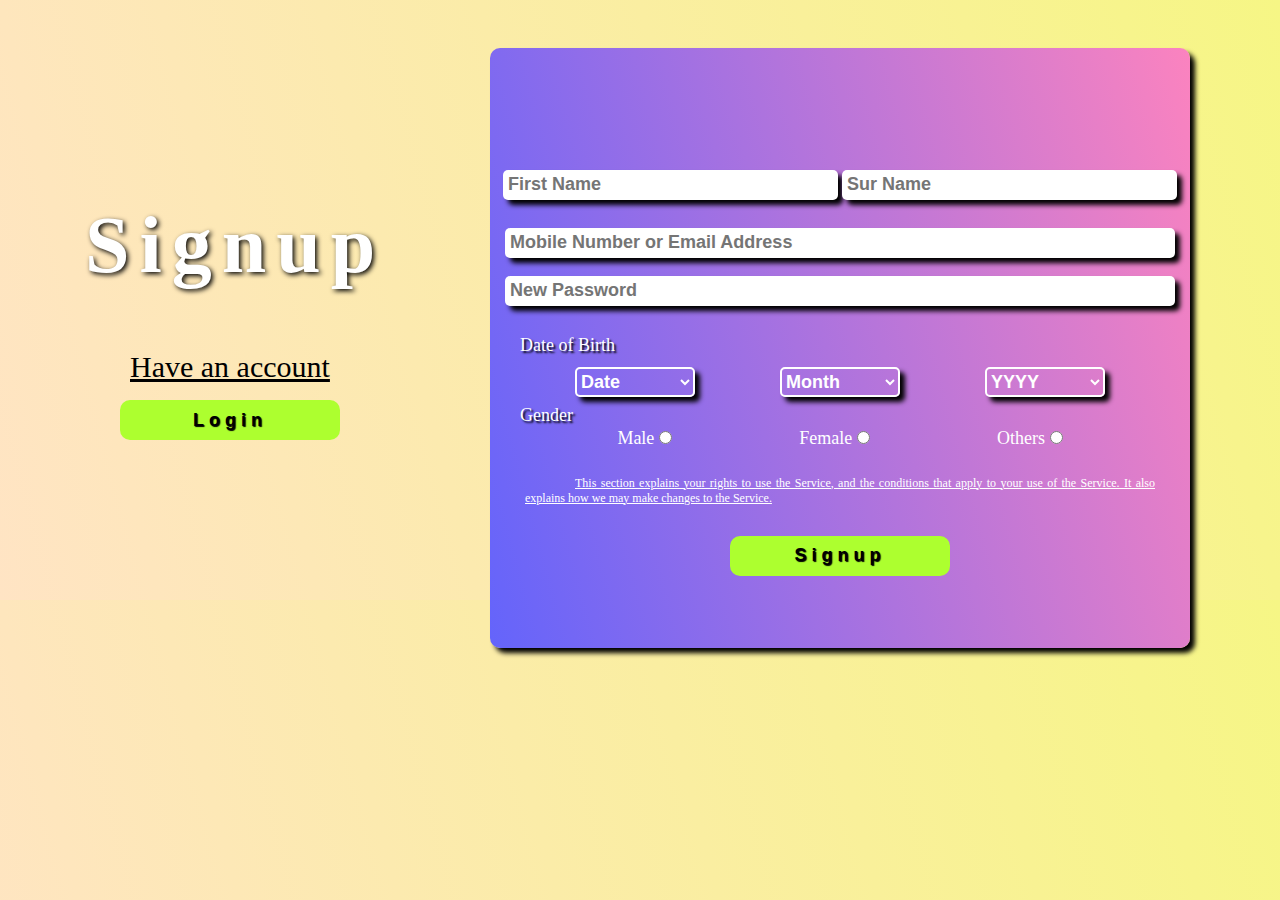
<file: index.html>
<!DOCTYPE html>
<html>
<head>
    <title>Sign Up</title>
    <link rel="stylesheet" href="19AprSignUp.css">
    <script src="19AprSignUp.js" defer></script>
</head>
<body>
    <h1>Signup</h1>
    <div id="container">
        <form>
            <section id="1stLayer">
                <input required class="inp" type="text" placeholder="First Name">
                <input required class="inp" type="text" placeholder="Sur Name"> <br><br>
            </section>
            <input required class="inp" id="Mob" placeholder="Mobile Number or Email Address">
            <br>
            <input required type="password" class="inp" id="Pass" placeholder="New Password"> <br>
            <label id="doblab">Date of Birth</label>
            <br>
            <section id="selop">
                <select>
                    <option>Date</option>
                    <option>1</option>
                    <option>2</option>
                    <option>3</option>
                    <option>4</option>
                    <option>5</option>
                    <option>6</option>
                    <option>7</option>
                    <option>8</option>
                    <option>9</option>
                    <option>10</option>
                    <option>11</option>
                    <option>12</option>
                    <option>13</option>
                    <option>14</option>
                    <option>15</option>
                    <option>16</option>
                    <option>17</option>
                    <option>18</option>
                    <option>19</option>
                    <option>20</option>
                    <option>21</option>
                    <option>22</option>
                    <option>23</option>
                    <option>24</option>
                    <option>25</option>
                    <option>26</option>
                    <option>27</option>
                    <option>28</option>
                    <option>29</option>
                    <option>30</option>
                    <option>31</option>
                </select>
                <select>
                    <option>Month</option>
                    <option>Jan</option>
                    <option>Feb</option>
                    <option>Mar</option>
                    <option>Apr</option>
                    <option>May</option>
                    <option>Jun</option>
                    <option>Jul</option>
                    <option>Aug</option>
                    <option>Sep</option>
                    <option>Oct</option>
                    <option>Nov</option>
                    <option>Dec</option>
                </select>
                <select>
                    <option>YYYY</option>
                    <option>2004</option>
                    <option>2003</option>
                    <option>2002</option>
                    <option>2001</option>
                    <option>2000</option>
                    <option>1999</option>
                    <option>1998</option>
                </select>
            </section>
            <br>
            <label id="gen">Gender</label>
            <br>
            <section id="gensec">
                <div class="genderCont">
                    <label>Male</label>
                    <input type="radio" name="Gender" value="male" onclick="gender(this.value)">
                </div>
                <div class="genderCont">
                    <label>Female</label>
                    <input type="radio" name="Gender" value="female" onclick="gender(this.value)">
                </div>
                <div class="genderCont">
                    <label>Others</label>
                    <input type="radio" name="Gender" value="others" onclick="gender(this.value)">
                </div>
            </section>
            <br>
            <p id="info">
                This section explains your rights to use the Service, and the conditions that apply 
                to your use of the Service. It also explains how we may make changes to the Service.
            </p>
            <input type="submit" id="signup" value="Signup" onclick="storeTheUserInfo()">
        </form>
    </div>
    <p id="para">Have an account</p>
    <a href="19AprLogin.html"><button id="loginBut">Login</button></a>
</body>
</html>
</file>
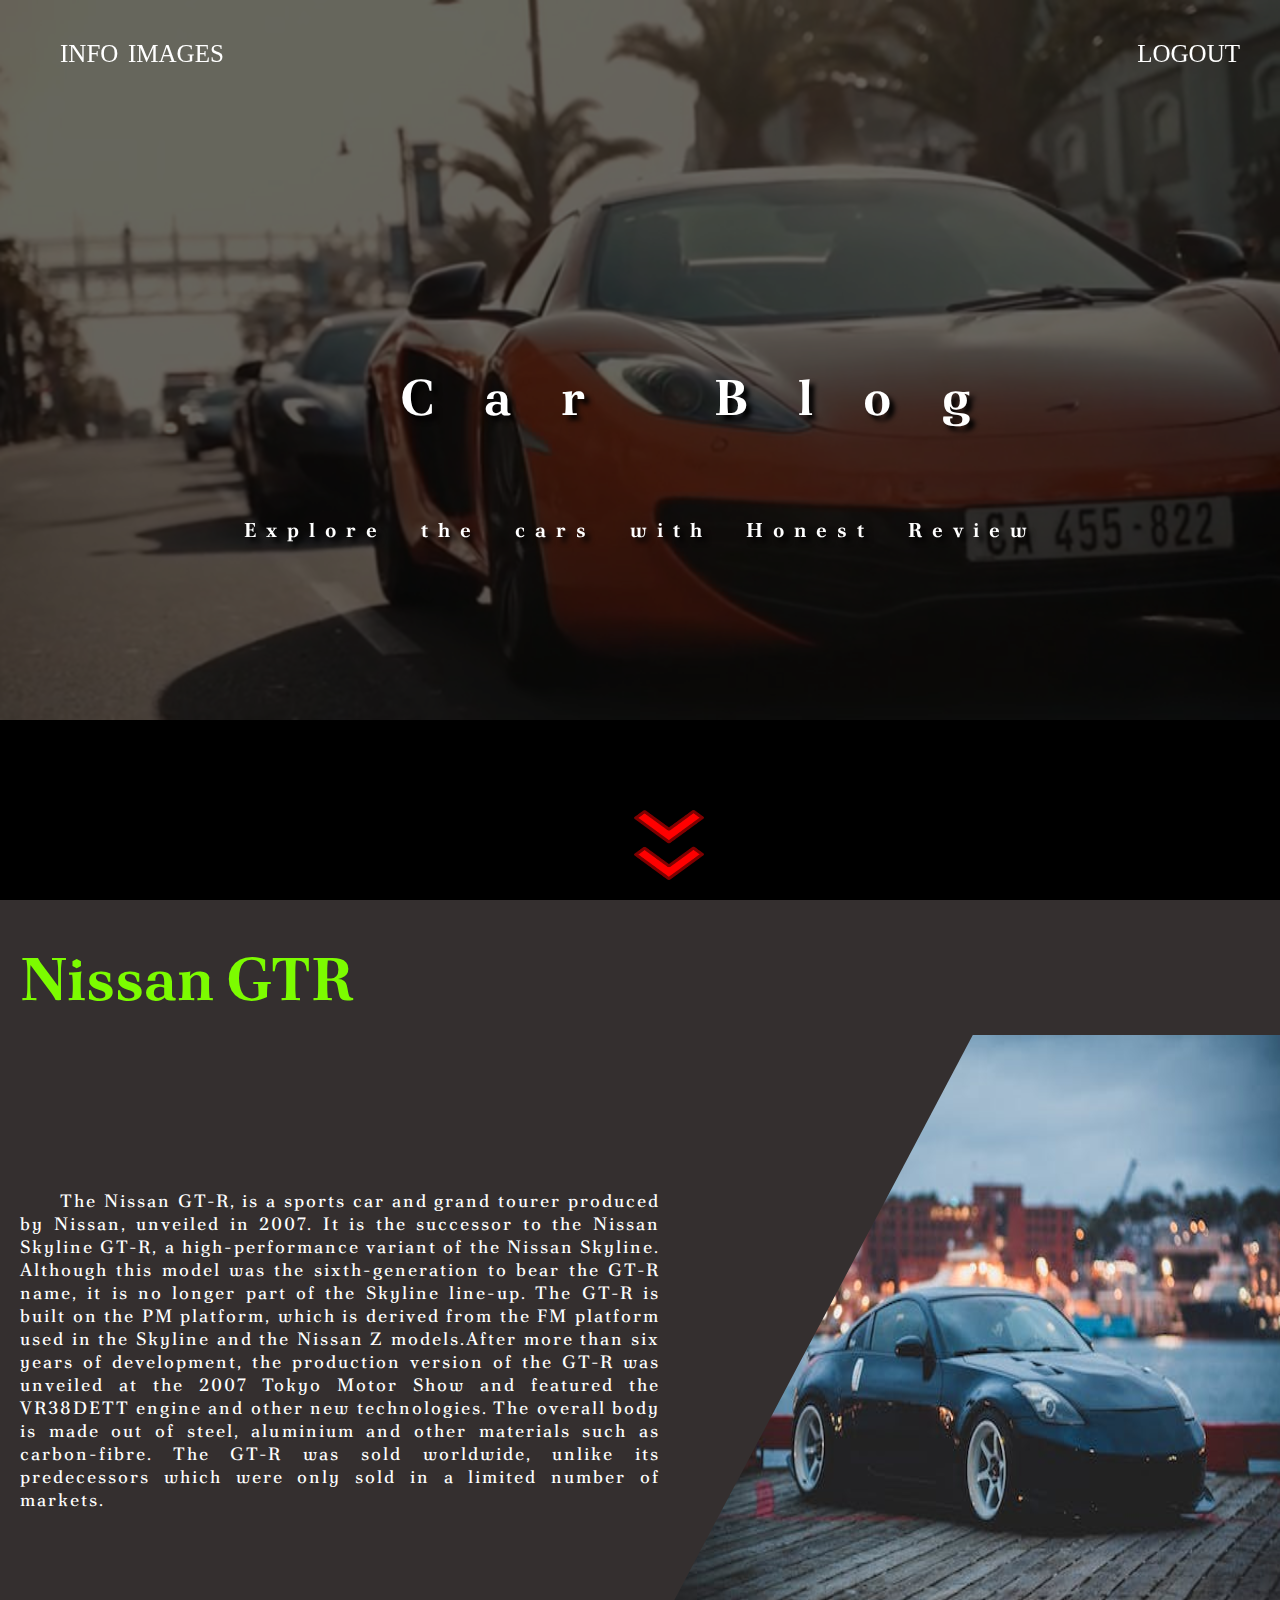
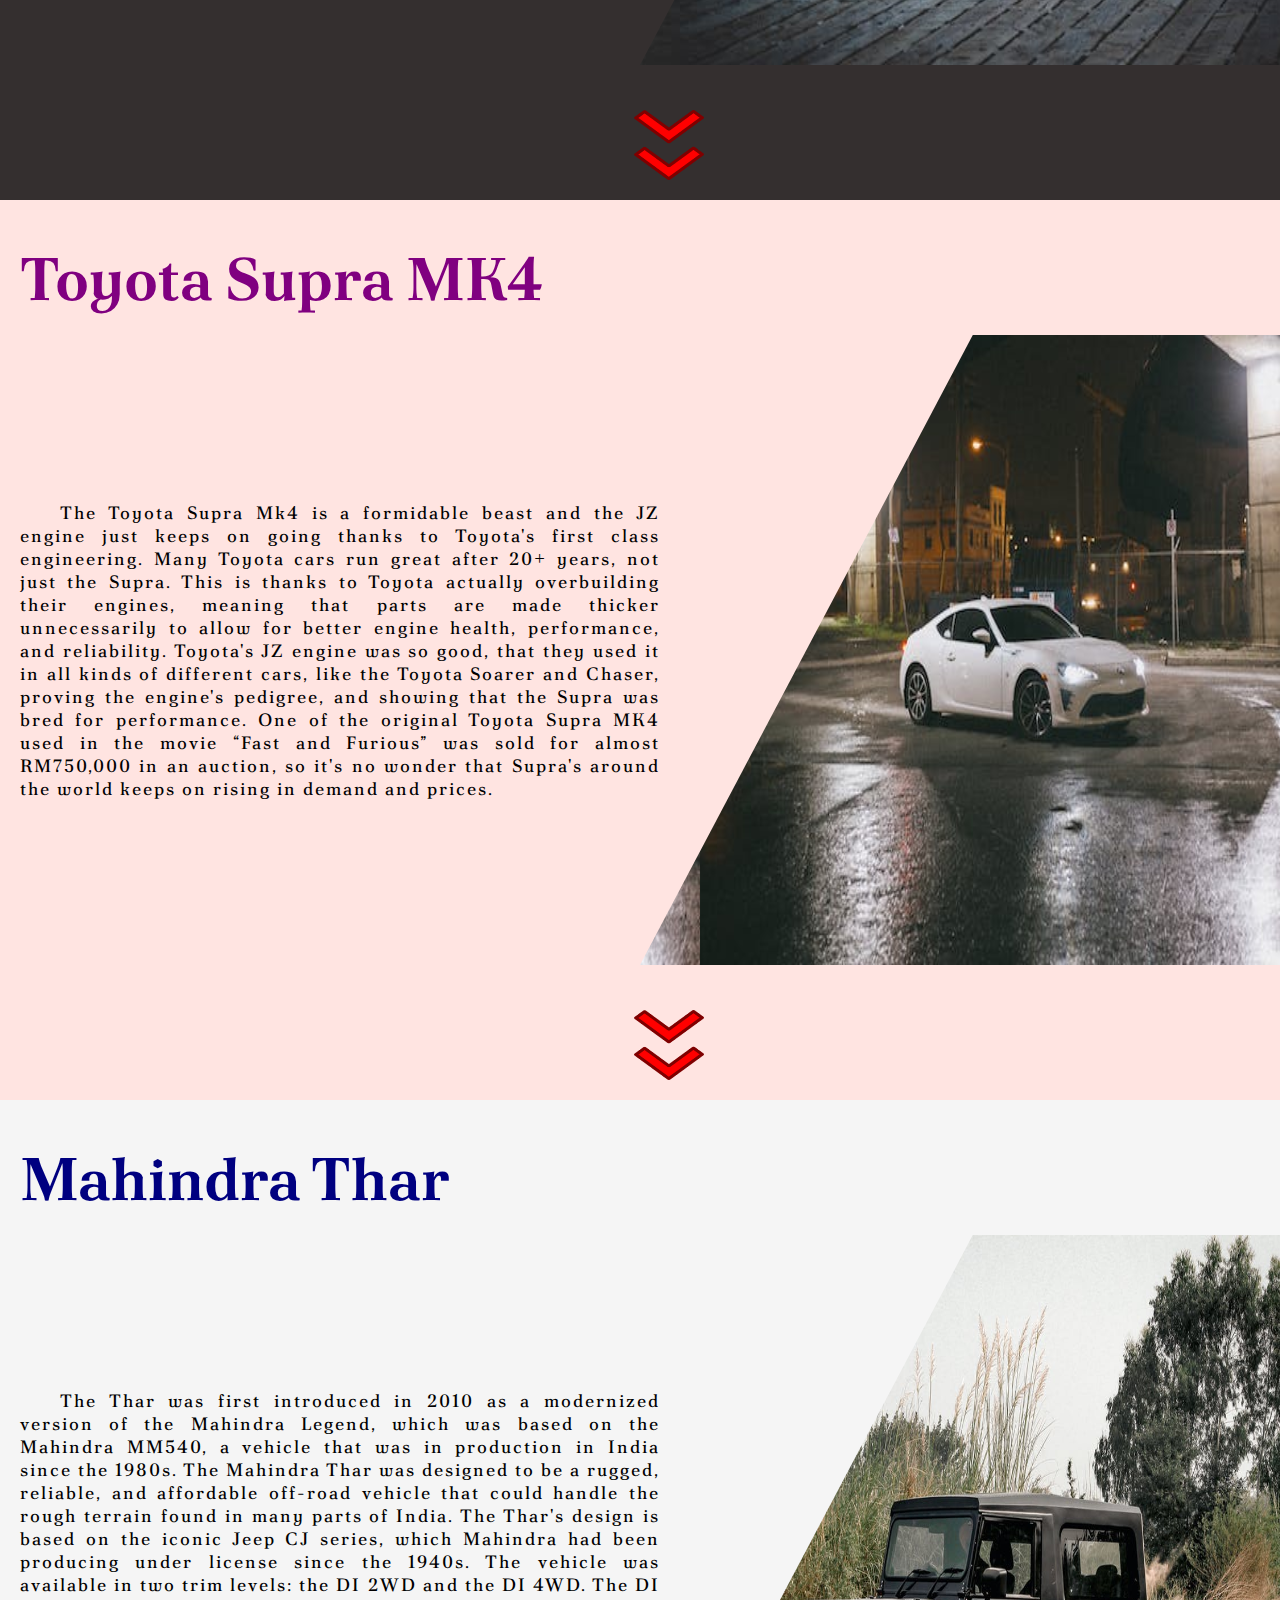
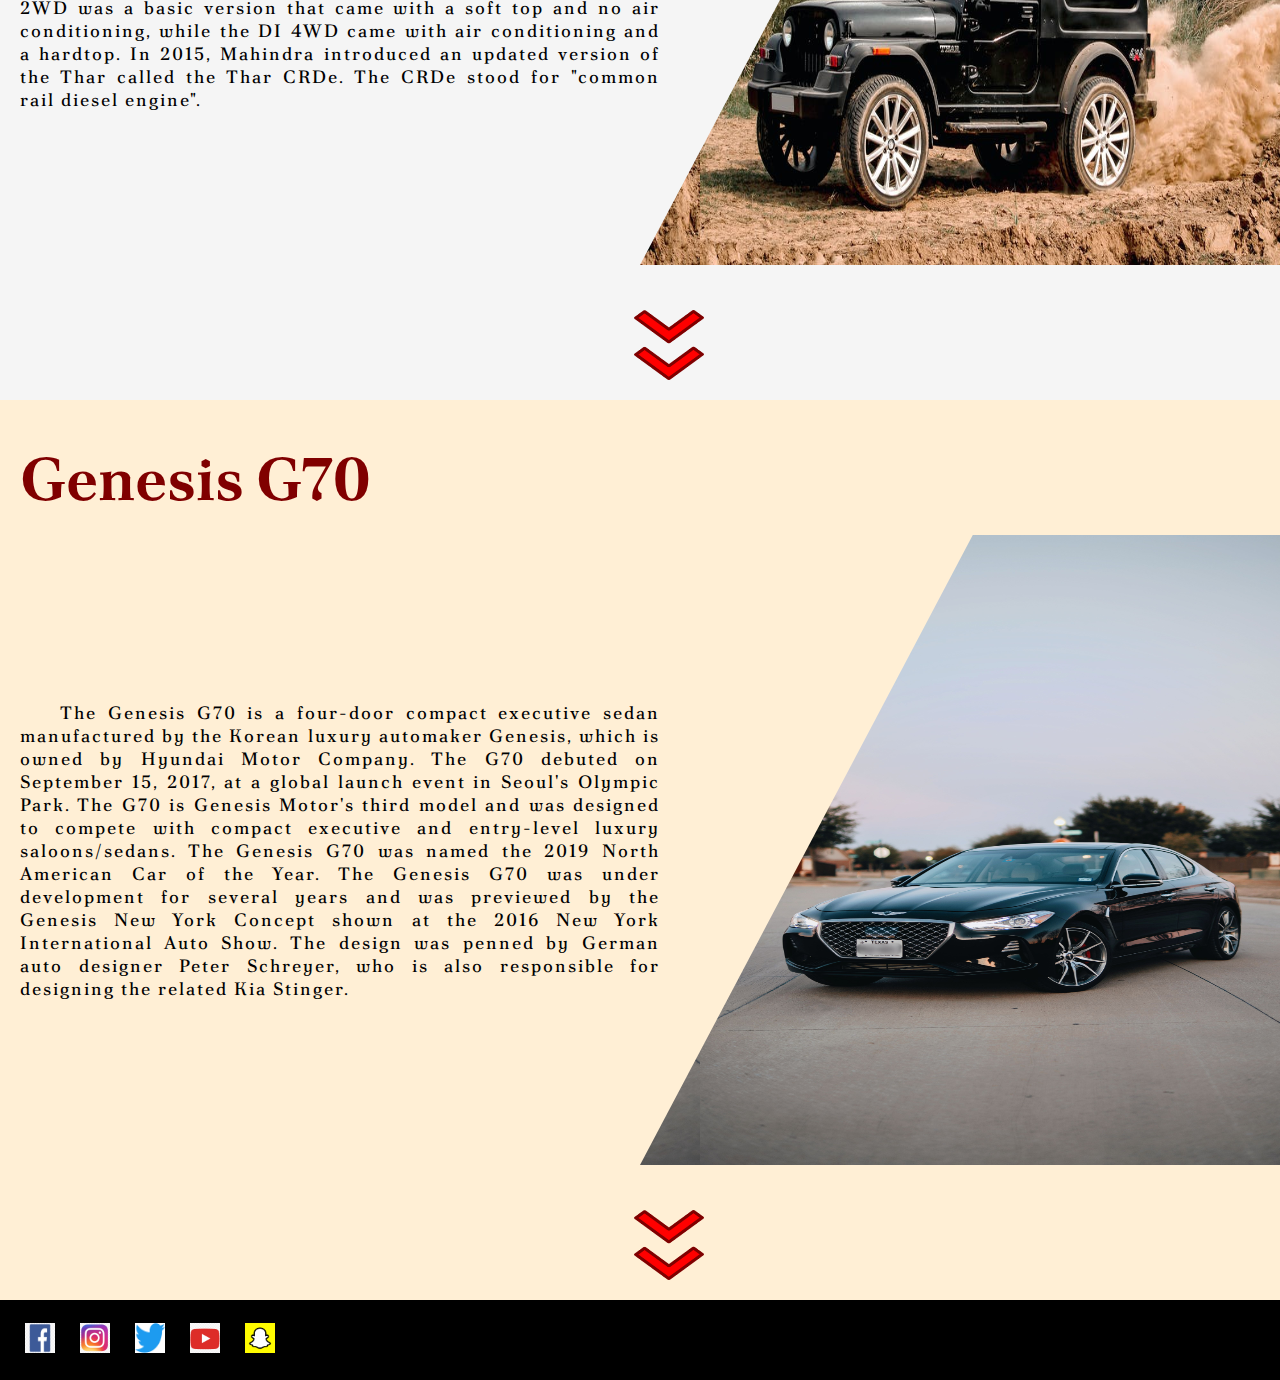
<file: 19AprHome.html>
<!DOCTYPE html>
<html>
<head>
    <title>Car-Home</title>
    <link rel="preconnect" href="https://fonts.googleapis.com">
    <link rel="preconnect" href="https://fonts.gstatic.com" crossorigin>
    <link href="https://fonts.googleapis.com/css2?family=Poltawski+Nowy:wght@600&display=swap" rel="stylesheet">

    <link rel="stylesheet" href="19AprHome.css">
    <script src="19AprHome.js" defer></script>
</head>
<body onload="carMove()">
    <header>
        <a href="19AprLogin.html"><p id="logout">Logout</p></a>
        <a href="19AprInfo.html" target="_blank"><p id="info">Info</p></a>
        <a href="19AprImages.html" target="_blank"><p id="image">Images</p></a>

        <div id="carAni">
            <h1 id="heading1">Car Blog</h1>
            <img id="carimg" src="car.png">
        </div>
        
        <h1 id="heading2">Explore the cars with Honest Review</h1>
        <video id="headerVid" src="car.mp4" autoplay muted loop></video>
        <a href="#sec1"><input id="headerArrow" type="image" src="arrow.png"></a>
    </header>

    <session id="sec1">
        <h1 class="carsName" id="car1Name">Nissan GTR</h1>
        <p class="carsPara" id="car1Para">
            The Nissan GT-R, is a sports car and grand tourer produced by Nissan, unveiled in 2007. It is the 
            successor to the Nissan Skyline GT-R, a high-performance variant of the Nissan Skyline. Although 
            this model was the sixth-generation to bear the GT-R name, it is no longer part of the Skyline line-up. 
            The GT-R is built on the PM platform, which is derived from the FM platform used in the Skyline and the 
            Nissan Z models.After more than six years of development, the production version of the GT-R was unveiled 
            at the 2007 Tokyo Motor Show and featured the VR38DETT engine and other new technologies. The overall body 
            is made out of steel, aluminium and other materials such as carbon-fibre. The GT-R was sold worldwide, 
            unlike its predecessors which were only sold in a limited number of markets.
        </p>
        <div id="car1" class="cars"></div>
        <a href="#sec2"><input id="secArrow1" type="image" src="arrow.png"></a>
    </session>

    <session id="sec2">
        <h1 class="carsName" id="car2Name">Toyota Supra MK4</h1>
        <p class="carsPara" id="car2Para">
            The Toyota Supra Mk4 is a formidable beast and the JZ engine just keeps on going thanks to Toyota's first 
            class engineering. Many Toyota cars run great after 20+ years, not just the Supra. This is thanks to Toyota 
            actually overbuilding their engines, meaning that parts are made thicker unnecessarily to allow for better 
            engine health, performance, and reliability.
            Toyota's JZ engine was so good, that they used it in all kinds of different cars, like the Toyota Soarer 
            and Chaser, proving the engine's pedigree, and showing that the Supra was bred for performance. One of the 
            original Toyota Supra MK4 used in the movie “Fast and Furious” was sold for almost RM750,000 in an auction, 
            so it's no wonder that Supra's around the world keeps on rising in demand and prices.
        </p>
        <div id="car2" class="cars"></div>
        <a href="#sec3"><input id="secArrow2" type="image" src="arrow.png"></a>
    </session>

    <session id="sec3">
        <h1 class="carsName" id="car3Name">Mahindra Thar</h1>
        <p class="carsPara" id="car3Para">
            The Thar was first introduced in 2010 as a modernized version of the Mahindra Legend, which was based on the 
            Mahindra MM540, a vehicle that was in production in India since the 1980s. The Mahindra Thar was designed to 
            be a rugged, reliable, and affordable off-road vehicle that could handle the rough terrain found in many parts 
            of India. The Thar's design is based on the iconic Jeep CJ series, which Mahindra had been producing under 
            license since the 1940s. The vehicle was available in two trim levels: the DI 2WD and the DI 4WD. The DI 2WD 
            was a basic version that came with a soft top and no air conditioning, while the 
            DI 4WD came with air conditioning and a hardtop. In 2015, Mahindra introduced an updated version of the Thar 
            called the Thar CRDe. The CRDe stood for "common rail diesel engine".
        </p>
        <div id="car3" class="cars"></div>
        <a href="#sec4"><input id="secArrow3" type="image" src="arrow.png"></a>
    </session>

    <session id="sec4">
        <h1 class="carsName" id="car4Name">Genesis G70</h1>
        <p class="carsPara" id="car4Para">
            The Genesis G70 is a four-door compact executive sedan manufactured by the Korean luxury automaker Genesis, 
            which is owned by Hyundai Motor Company. The G70 debuted on September 15, 2017, at a global launch event in 
            Seoul's Olympic Park. The G70 is Genesis Motor's third model and was designed to compete with compact 
            executive and entry-level luxury saloons/sedans. The Genesis G70 was named the 2019 North American Car of 
            the Year. The Genesis G70 was under development for several years and was previewed by the Genesis New York 
            Concept shown at the 2016 New York International Auto Show. The design was penned by German auto designer 
            Peter Schreyer, who is also responsible for designing the related Kia Stinger.
        </p>
        <div id="car4" class="cars"></div>
        <a href="#footer"><input id="secArrow4" type="image" src="arrow.png"></a>
    </session>

    <footer id="footer">
        <a href="https://www.facebook.com/" target="_blank"><img class="logo" src="facebook.png"></a>
        <a href="https://www.instagram.com/accounts/login/" target="_blank"><img class="logo" src="Instagram.png"></a>
        <a href="https://twitter.com/i/flow/login" target="_blank"><img class="logo" src="twitter.png"></a>
        <a href="https://www.youtube.com/account" target="_blank"><img class="logo" src="youtube.png"></a>
        <a href="https://accounts.snapchat.com/accounts/v2/login" target="_blank"><img class="logo" src="snapchat.png"></a>
    </footer>
</body>
</html>
</file>
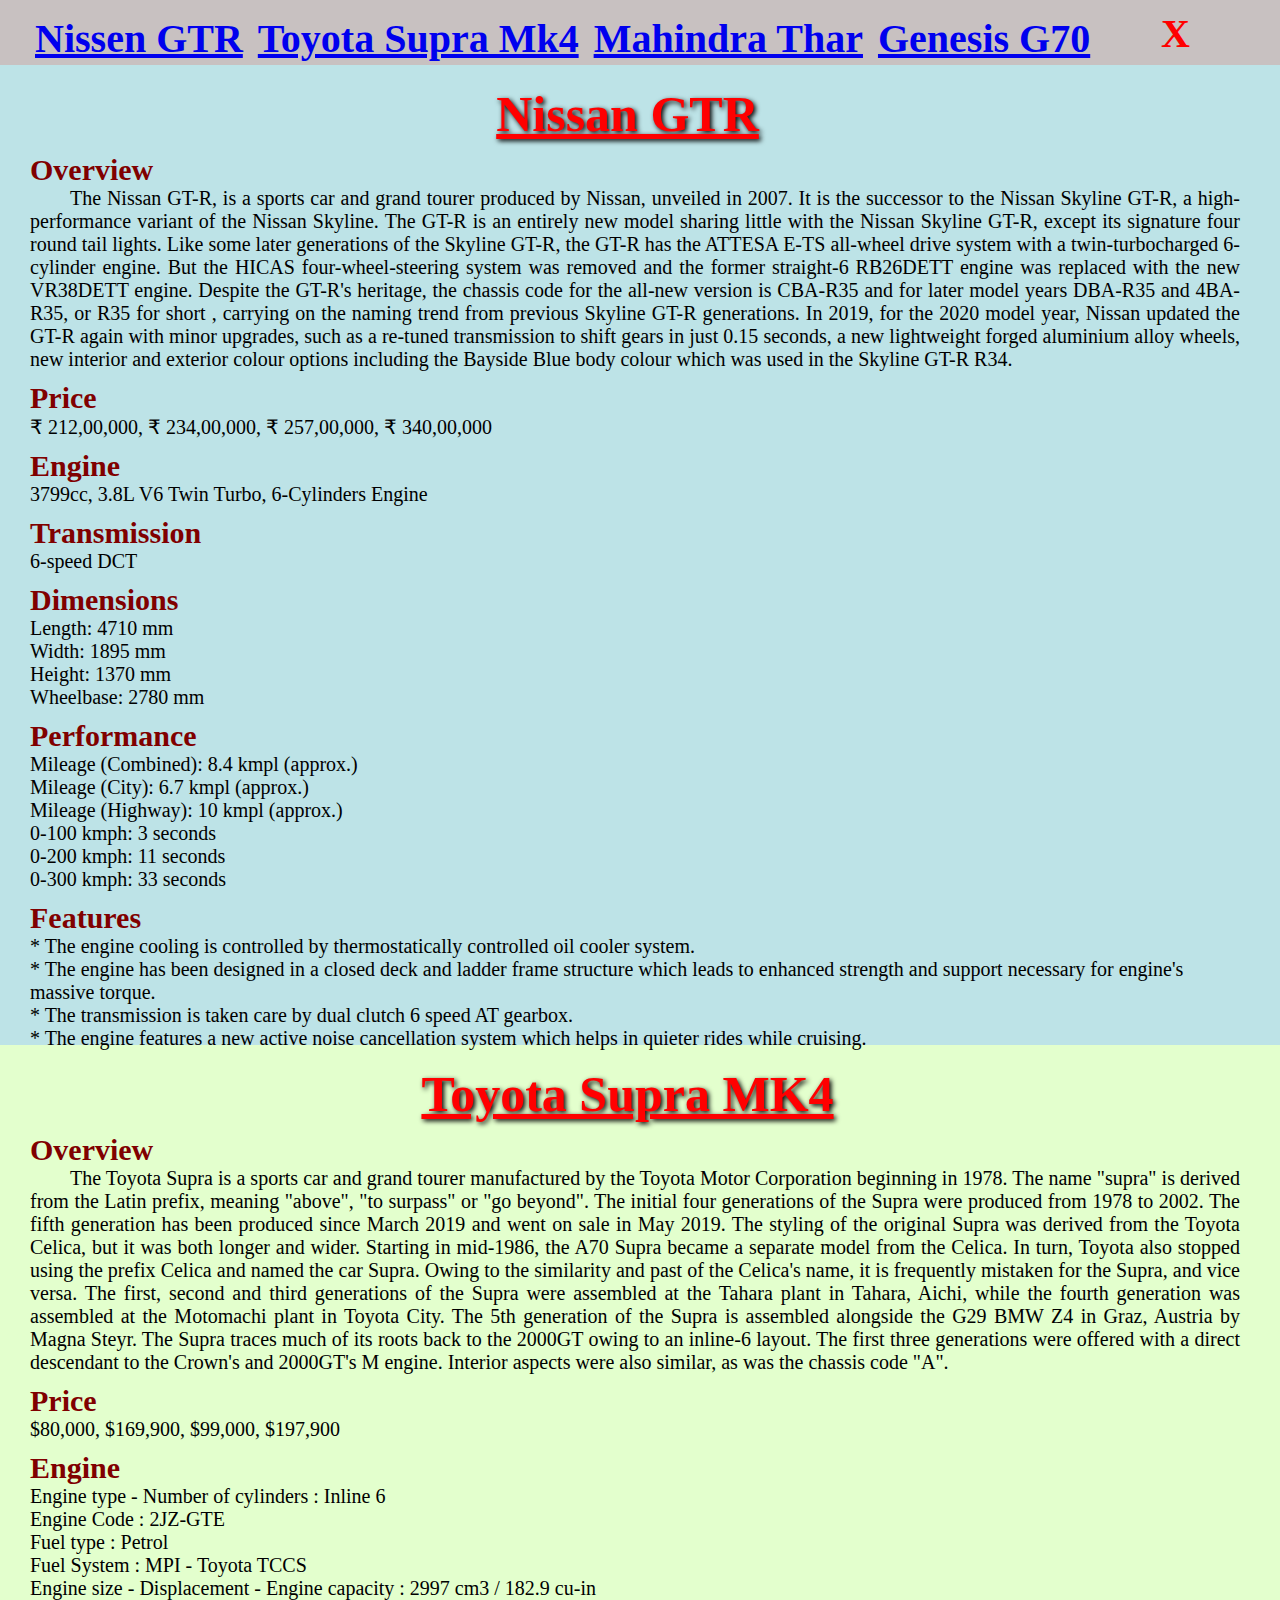
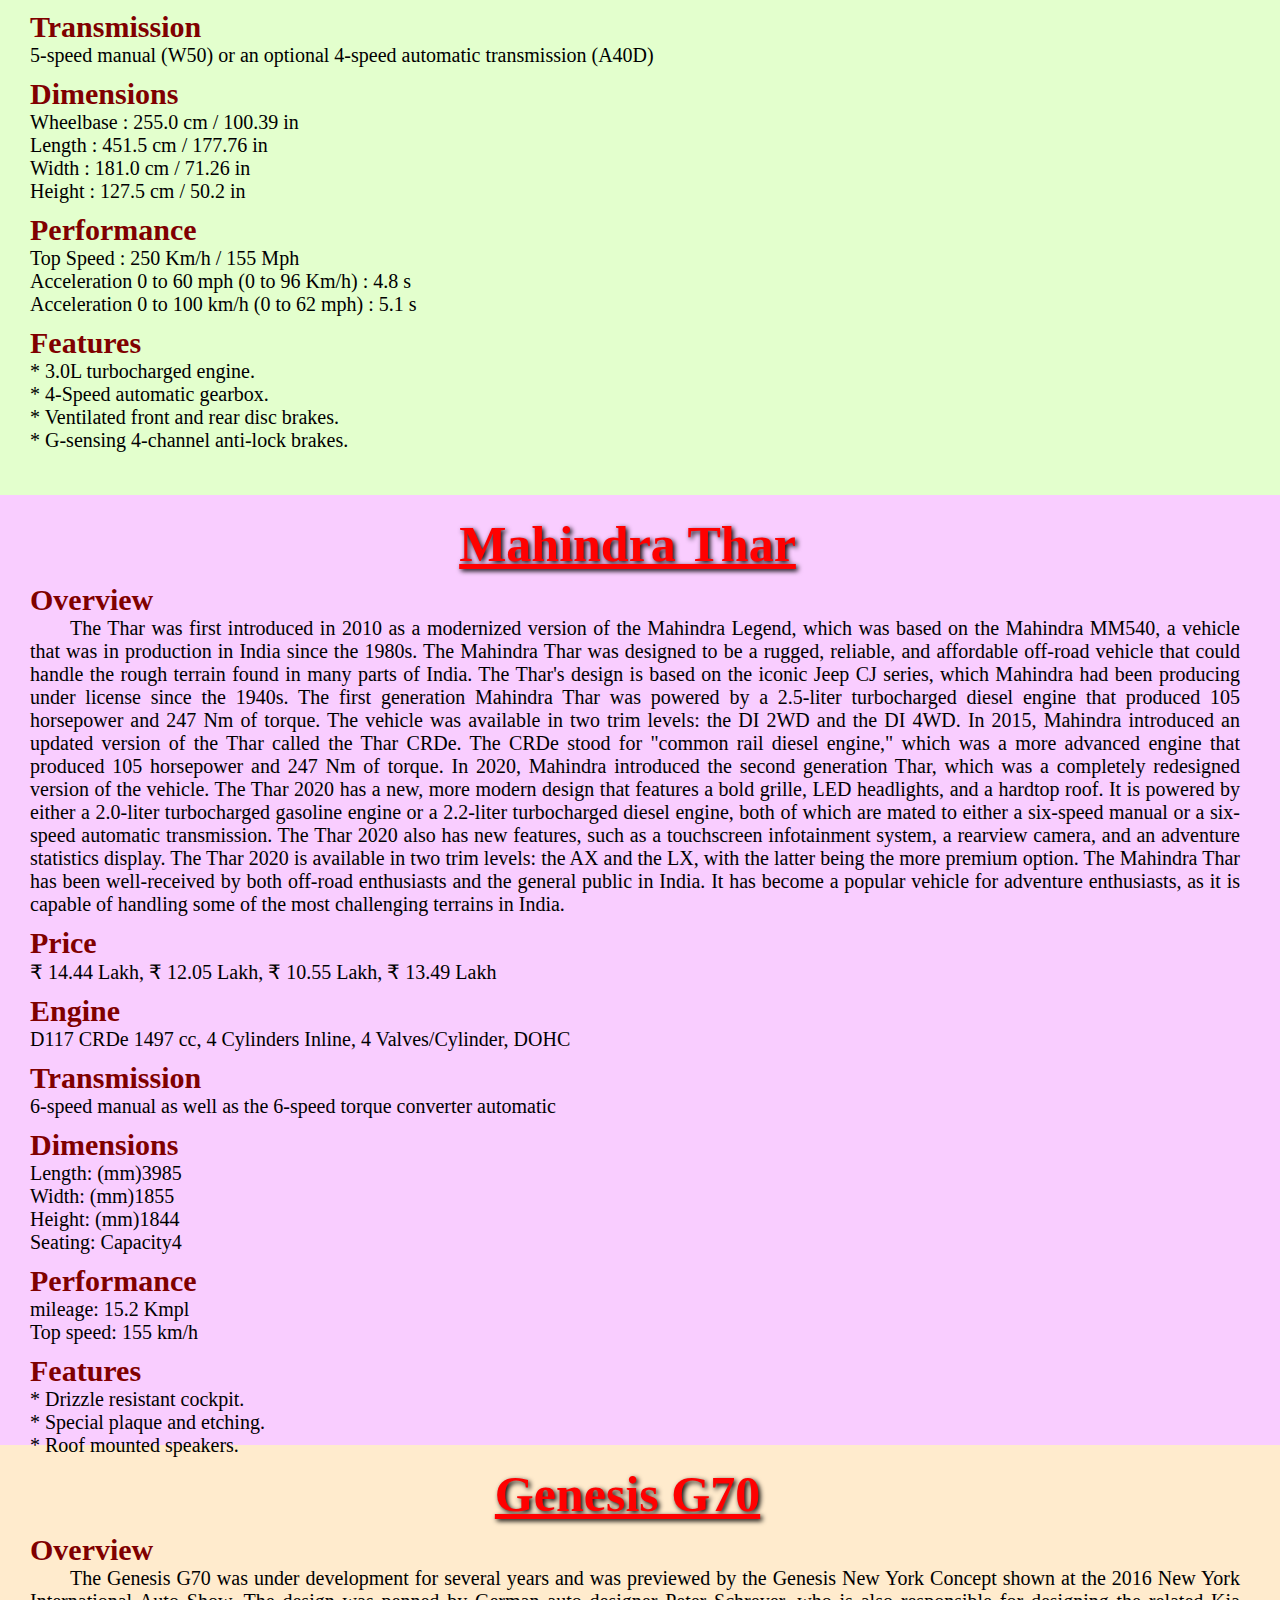
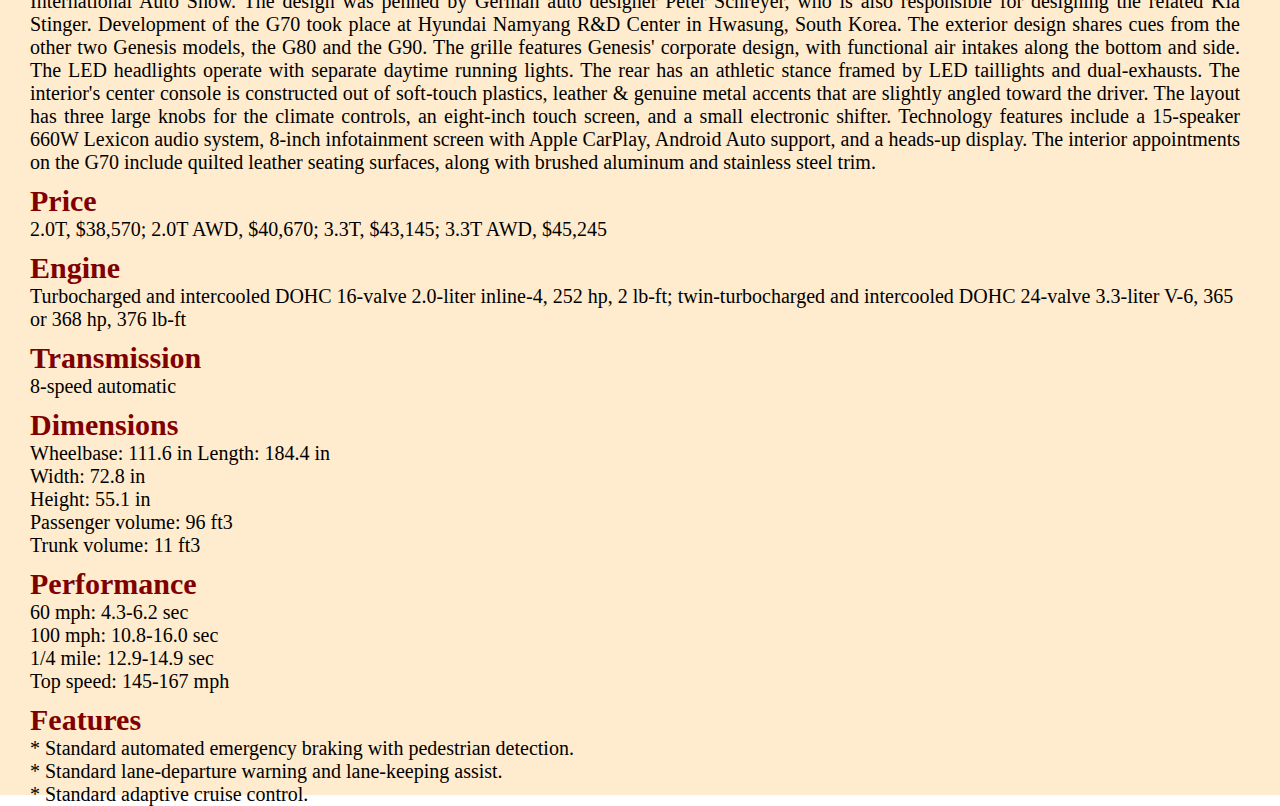
<file: 19AprInfo.html>
<!DOCTYPE html>
<html>
<head>
    <title>Info</title>
    <style>
        * {
            padding: 0px;
            margin: 0px;
        }
        .heading {
            font-size: 50px;
            color: red;
            text-align: center;
            text-shadow: 2px 2px 5px black;
            text-decoration: underline;
            padding-top: 20px;
        }
        #h1 {
            color: maroon;
            font-size: 30px;
            padding-left: 30px;
            padding-top: 10px;
        }
        #para {
            font-size: 20px;
            color: black;
            padding-left: 30px;
        }
        #para1 {
            font-size: 20px;
            color: black;
            text-align: justify;
            text-indent: 40px;
            padding-left: 30px;
        }
        #sec {
            height: 50px;
            background-color: rgb(200, 193, 193);
            color: white;
            font-size: 20px;
            padding-left: 20px;
            padding-top: 15px;
            display: flex;
        }
        h1 {
            padding-left: 15px;
        }
       #sec1 {
            height: 980px;
            background-color: rgb(189, 227, 231);
            padding-right: 40px;
        }
        #sec2 {
            height: 1050px;
            background-color: rgb(227, 255, 205);
            padding-right: 40px;
        }
        #sec3 {
            height: 950px;
            background-color: rgb(249, 205, 255);
            padding-right: 40px;
        }
        #sec4 {
            height: 950px;
            background-color: blanchedalmond;
            padding-right: 40px;
        }
        #close {
            color: red;
            font-size: 40px;
            position: absolute;
            right: 50px;
            top: 10px;
            padding-right: 40px;
        }
    </style>
</head>
<body>
    <nav>
        <section id="sec">
            <a href="19AprHome.html"><h1 id="close">X</h1></a>
            <a href="#gtr"><h1>Nissen GTR</h1></a> <a href="#supra"><h1>Toyota Supra Mk4</h1></a>
            <a href="#thar"><h1>Mahindra Thar</h1></a> <a href="#g70"><h1>Genesis G70</h1></section></a>
        <section id="sec1">
            <h1 id="gtr" class="heading">Nissan GTR</h1>
            <h1 id="h1">Overview</h1>
            <p id="para1">
                The Nissan GT-R, is a sports car and grand tourer produced by Nissan, unveiled in 2007. It is the 
            successor to the Nissan Skyline GT-R, a high-performance variant of the Nissan Skyline. The GT-R is an 
            entirely new model sharing little with the Nissan Skyline GT-R, except its signature four round tail lights. 
            Like some later generations of the Skyline GT-R, the GT-R has the ATTESA E-TS all-wheel drive system with a 
            twin-turbocharged 6-cylinder engine. But the HICAS four-wheel-steering system was removed and the former 
            straight-6 RB26DETT engine was replaced with the new VR38DETT engine. Despite the GT-R's heritage, the
            chassis code for the all-new version is CBA-R35 and for later model years DBA-R35 and 4BA-R35, or R35 for short 
            , carrying on the naming trend from previous Skyline GT-R generations. In 2019, for the 2020 model year, Nissan 
            updated the GT-R again with minor upgrades, such as a re-tuned transmission to shift gears in just 0.15 seconds, 
            a new lightweight forged aluminium alloy wheels, new interior and exterior colour options including the Bayside 
            Blue body colour which was used in the Skyline GT-R R34.
            </p>
            <h1 id="h1">Price</h1>
            <p id="para">₹ 212,00,000, ₹ 234,00,000, ₹ 257,00,000, ₹ 340,00,000</p>
            <h1 id="h1">Engine</h1>
            <p id="para">3799cc, 3.8L V6 Twin Turbo, 6-Cylinders Engine</p>
            <h1 id="h1">Transmission</h1>
            <p id="para">6-speed DCT</p>
            <h1 id="h1">Dimensions</h1>
            <p id="para">
                Length:	4710 mm <br>
                Width:	1895 mm <br>
                Height:	1370 mm <br>
                Wheelbase:	2780 mm <br>
            </p>
            <h1 id="h1">Performance</h1>
            <p id="para">
                Mileage (Combined):	8.4 kmpl (approx.) <br>
                Mileage (City):	6.7 kmpl (approx.) <br>
                Mileage (Highway):	10 kmpl (approx.) <br>
                0-100 kmph:	3 seconds <br>
                0-200 kmph:	11 seconds <br>
                0-300 kmph:	33 seconds <br>
            </p>
            <h1 id="h1">Features</h1>
            <p id="para">
                * The engine cooling is controlled by thermostatically controlled oil cooler system. <br>
                * The engine has been designed in a closed deck and ladder frame structure which leads to enhanced strength and support necessary for engine's massive torque. <br>
                * The transmission is taken care by dual clutch 6 speed AT gearbox. <br>
                * The engine features a new active noise cancellation system which helps in quieter rides while cruising. 
            </p>
        </section>

        <section id="sec2">
            <h1 id="supra" class="heading">Toyota Supra MK4</h1>
            <h1 id="h1">Overview</h1>
            <p id="para1">
            The Toyota Supra is a sports car and grand tourer manufactured by the Toyota Motor Corporation beginning 
            in 1978. The name "supra" is derived from the Latin prefix, meaning "above", "to surpass" or "go beyond".
            The initial four generations of the Supra were produced from 1978 to 2002. The fifth generation has been 
            produced since March 2019 and went on sale in May 2019. The styling of the original Supra was derived from 
            the Toyota Celica, but it was both longer and wider. Starting in mid-1986, the A70 Supra became a separate 
            model from the Celica. In turn, Toyota also stopped using the prefix Celica and named the car Supra. Owing 
            to the similarity and past of the Celica's name, it is frequently mistaken for the Supra, and vice versa. 
            The first, second and third generations of the Supra were assembled at the Tahara plant in Tahara, Aichi, 
            while the fourth generation was assembled at the Motomachi plant in Toyota City. The 5th generation of the 
            Supra is assembled alongside the G29 BMW Z4 in Graz, Austria by Magna Steyr. The Supra traces much of its 
            roots back to the 2000GT owing to an inline-6 layout. The first three generations were offered with a direct 
            descendant to the Crown's and 2000GT's M engine. Interior aspects were also similar, as was the chassis code "A".
            </p>
            <h1 id="h1">Price</h1>
            <p id="para">$80,000, $169,900, $99,000, $197,900</p>
            <h1 id="h1">Engine</h1>
            <p id="para">
                Engine type - Number of cylinders :	Inline 6 <br>
                Engine Code :	2JZ-GTE <br>
                Fuel type :	Petrol <br>
                Fuel System :	MPI - Toyota TCCS <br>
                Engine size - Displacement - Engine capacity :	2997 cm3 / 182.9 cu-in            
            </p>
            <h1 id="h1">Transmission</h1>
            <p id="para">5-speed manual (W50) or an optional 4-speed automatic transmission (A40D)</p>
            <h1 id="h1">Dimensions</h1>
            <p id="para">
                Wheelbase :	255.0 cm / 100.39 in <br>
                Length :	451.5 cm / 177.76 in <br>
                Width :	181.0 cm / 71.26 in <br>
                Height :	127.5 cm / 50.2 in <br>
            </p>
            <h1 id="h1">Performance</h1>
            <p id="para">
                Top Speed :	250 Km/h / 155 Mph <br>
                Acceleration 0 to 60 mph (0 to 96 Km/h) :	4.8 s <br>
                Acceleration 0 to 100 km/h (0 to 62 mph) :	5.1 s <br>
            </p>
            <h1 id="h1">Features</h1>
            <p id="para">
                * 3.0L turbocharged engine. <br>
                * 4-Speed automatic gearbox. <br>
                * Ventilated front and rear disc brakes. <br>
                * G-sensing 4-channel anti-lock brakes.
            </p>
        </section>

        <section id="sec3">
            <h1 id="thar" class="heading">Mahindra Thar</h1>
            <h1 id="h1">Overview</h1>
            <p id="para1">
            The Thar was first introduced in 2010 as a modernized version of the Mahindra Legend, which was based 
            on the Mahindra MM540, a vehicle that was in production in India since the 1980s. The Mahindra Thar was 
            designed to be a rugged, reliable, and affordable off-road vehicle that could handle the rough terrain 
            found in many parts of India. The Thar's design is based on the iconic Jeep CJ series, which Mahindra 
            had been producing under license since the 1940s. The first generation Mahindra Thar was powered by a 
            2.5-liter turbocharged diesel engine that produced 105 horsepower and 247 Nm of torque. The vehicle was 
            available in two trim levels: the DI 2WD and the DI 4WD. In 2015, Mahindra introduced an updated version 
            of the Thar called the Thar CRDe. The CRDe stood for "common rail diesel engine," which was a more advanced 
            engine that produced 105 horsepower and 247 Nm of torque. In 2020, Mahindra introduced the second generation 
            Thar, which was a completely redesigned version of the vehicle. The Thar 2020 has a new, more modern design 
            that features a bold grille, LED headlights, and a hardtop roof. It is powered by either a 2.0-liter turbocharged 
            gasoline engine or a 2.2-liter turbocharged diesel engine, both of which are mated to either a six-speed manual or a 
            six-speed automatic transmission. The Thar 2020 also has new features, such as a touchscreen infotainment system, a 
            rearview camera, and an adventure statistics display. The Thar 2020 is available in two trim levels: the AX and the 
            LX, with the latter being the more premium option. The Mahindra Thar has been well-received by both off-road enthusiasts 
            and the general public in India. It has become a popular vehicle for adventure enthusiasts, as it is capable 
            of handling some of the most challenging terrains in India.
            </p>
            <h1 id="h1">Price</h1>
            <p id="para">₹ 14.44 Lakh, ₹ 12.05 Lakh, ₹ 10.55 Lakh, ₹ 13.49 Lakh</p>
            <h1 id="h1">Engine</h1>
            <p id="para">D117 CRDe 1497 cc, 4 Cylinders Inline, 4 Valves/Cylinder, DOHC</p>
            <h1 id="h1">Transmission</h1>
            <p id="para">6-speed manual as well as the 6-speed torque converter automatic</p>
            <h1 id="h1">Dimensions</h1>
            <p id="para">
                Length: (mm)3985 <br>
                Width: (mm)1855 <br>
                Height: (mm)1844 <br>
                Seating: Capacity4
            </p>
            <h1 id="h1">Performance</h1>
            <p id="para">
                mileage: 15.2 Kmpl <br>
                Top speed: 155 km/h
            </p>
            <h1 id="h1">Features</h1>
            <p id="para">
                * Drizzle resistant cockpit. <br>
                * Special plaque and etching. <br>
                * Roof mounted speakers.
            </p>
        </section>

        <section id="sec4">
            <h1 id="g70" class="heading">Genesis G70</h1>
            <h1 id="h1">Overview</h1>
            <p id="para1">
                The Genesis G70 was under development for several years and was previewed by the Genesis New York Concept 
                shown at the 2016 New York International Auto Show. The design was penned by German auto designer Peter 
                Schreyer, who is also responsible for designing the related Kia Stinger. Development of the G70 took place 
                at Hyundai Namyang R&D Center in Hwasung, South Korea. The exterior design shares cues from the other two 
                Genesis models, the G80 and the G90. The grille features Genesis' corporate design, with functional air 
                intakes along the bottom and side. The LED headlights operate with separate daytime running lights. 
                The rear has an athletic stance framed by LED taillights and dual-exhausts. The interior's center console
                is constructed out of soft-touch plastics, leather & genuine metal accents that are slightly angled toward 
                the driver. The layout has three large knobs for the climate controls, an eight-inch touch screen, and a 
                small electronic shifter. Technology features include a 15-speaker 660W Lexicon audio system, 8-inch 
                infotainment screen with Apple CarPlay, Android Auto support, and a heads-up display. The interior 
                appointments on the G70 include quilted leather seating surfaces, along with brushed aluminum and stainless 
                steel trim.
            </p>
            <h1 id="h1">Price</h1>
            <p id="para">2.0T, $38,570; 2.0T AWD, $40,670; 3.3T, $43,145; 3.3T AWD, $45,245</p>
            <h1 id="h1">Engine</h1>
            <p id="para">
                Turbocharged and intercooled DOHC 16-valve 2.0-liter inline-4, 252 hp, 2 lb-ft; twin-turbocharged and intercooled DOHC 24-valve 3.3-liter V-6, 365 or 368 hp, 376 lb-ft
            </p>
            <h1 id="h1">Transmission</h1>
            <p id="para">8-speed automatic</p>
            <h1 id="h1">Dimensions</h1>
            <p id="para">
                Wheelbase: 111.6 in
                Length: 184.4 in <br>
                Width: 72.8 in <br>
                Height: 55.1 in <br>
                Passenger volume: 96 ft3 <br>
                Trunk volume: 11 ft3
            </p>
            <h1 id="h1">Performance</h1>
            <p id="para">
                60 mph: 4.3-6.2 sec <br>
                100 mph: 10.8-16.0 sec <br>
                1/4 mile: 12.9-14.9 sec <br>
                Top speed: 145-167 mph
            </p>
            <h1 id="h1">Features</h1>
            <p id="para">
                * Standard automated emergency braking with pedestrian detection.
                <br>
                * Standard lane-departure warning and lane-keeping assist.
                <br>
                * Standard adaptive cruise control.
            </p>
        </section>
    </nav>
</body>
</html>
</file>
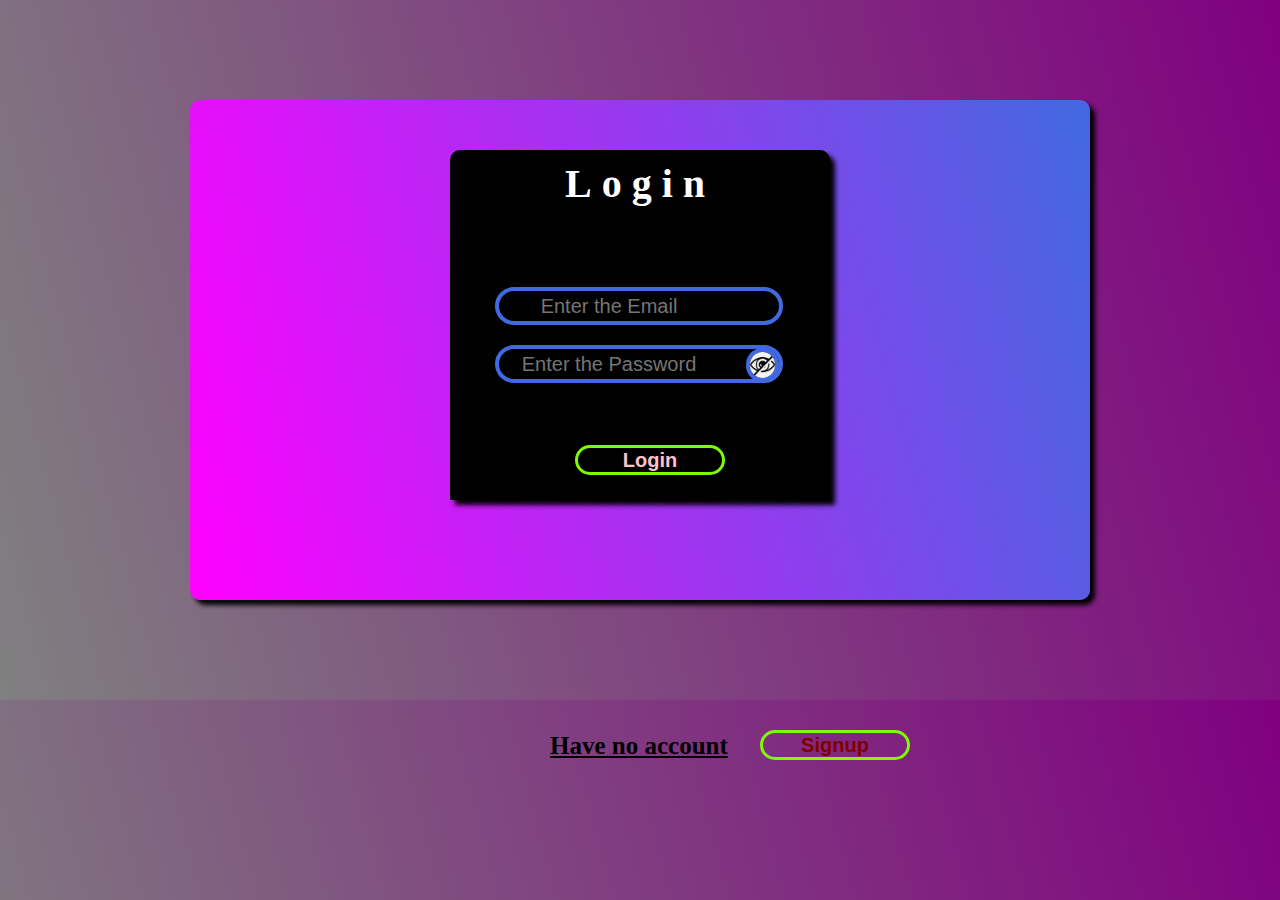
<file: 19AprLogin.html>
<!DOCTYPE html>
<html>
<head>
    <title>Log-In</title>
    <link rel="stylesheet" href="19AprLogin.css">
    <script src="19AprLogin.js" defer></script>
</head>
<body>
    <div id="outerCont">
        <div id="innerCont">
            <h1 id="heading">Login</h1>
            <form>
                <div class="inputdiv">
                    <input class="inputTags" placeholder="Enter the Email">
                </div>
                <div class="inputdiv" id="passdiv">
                    <input class="inputTags" type="password" placeholder="Enter the Password">
                    <img id="passVis" src="closedeye.png" onmousedown="passvis()" onmouseup="passHid()">
                </div>
                <p id="status"></p>
                <input type="button" value="Login" id="loginBut" onclick="passvalid()" onmousedown="bigButton()" onmouseup="smallButton()">
        </div>
        </form>
        <p id="para">Have no account</p>
        <a href="index.html"><input id="in" type="button" value="Signup"></a>
    </div>
</body>
</html>
</file>
<file: 19AprSignUp.css>
* {
    margin: 0px;
    padding: 0px;
}
body {
    display: flex;
    align-items: center;
    justify-content: center;
    width: 100%;
    height: 600px;
    background-image: linear-gradient(75deg,bisque,rgb(246, 246, 133));
}
#container {
    width: 700px;
    height: 600px;
    background-image: linear-gradient(75deg,rgb(100, 100, 251),rgb(251, 131, 191));
    box-shadow: 5px 5px 5px black;
    border-radius: 10px;
    display: flex;
    align-items: center;
    justify-content: center;
    margin-left: 400px;
    margin-top: 95px;
}
#info {
    font-size: 12px;
    color: white;
    width: 90%;
    text-align: justify;
    text-indent: 50px;
    position: relative;
    top: 20px;
    text-decoration: underline 0.1px white;
}
form {
    display: flex;
    justify-content: center;
    align-items: center;
    flex-direction: column;
    flex-wrap: wrap;
    position: relative;
}
.inp {
    width: 330px;
    height: 30px;
    font-size: 18px;
    border: none;
    outline: none;
    border-radius: 5px;
    padding-left: 5px;
    box-shadow: 5px 5px 5px black;
    font-weight: bold;
    color: rgb(100, 100, 251);
}
#Mob,#Pass {
    position: relative;
    top: 10px;
    width: 95%;
}
#doblab,#gen {
    color: white;
    font-size: 18px;
    position: absolute;
    left: 30px;
    bottom: 170px;
    text-shadow: 2px 2px 2px black;
}
#selop {
    position: relative;
    top: 35px;
    width: 100%;
    display: flex;
    justify-content: space-evenly;
}
select {
    width: 120px;
    height: 30px;
    font-size: 18px;
    background: transparent;
    color: white;
    font-weight: bold;
    border: 2px solid white;
    border-radius: 5px;
    box-shadow: 5px 5px 5px black;
}
option {
    color: black;
}
#gen {
    bottom: 100px;
}
#gensec {
    width: 100%;
    height: 40px;
    display: flex;
    font-size: 18px;
    color: white;
    justify-content: space-evenly;
    position: relative;
    top: 30px;
}
#signup,#loginBut {
    width: 220px;
    height: 40px;
    position: relative;
    top: 50px;
    border-radius: 10px;
    border: none;
    outline: none;
    text-align: center;
    font-weight: bold;
    font-size: 18px;
    letter-spacing: 5px;
    text-shadow: 1px 1px 1px black;
    background-color: greenyellow;
    cursor: pointer;
    transition: transform 0.2s, box-shadow 0.5s;
}
#signup:hover, #loginBut:hover {
    transform: scale(1.1);
    box-shadow: 0px 0px 5px black;
}
h1 {
    position: absolute;
    left:85px;
    top: 200px;
    font-size: 80px;
    letter-spacing: 10px;
    color: white;
    text-shadow: 2px 2px 5px black;
}
#loginBut {
    position: absolute;
    top: 400px;
    left: 120px;
}
#para {
    font-size: 30px;
    text-decoration: underline;
    position: absolute;
    top: 350px;
    left: 130px;
}
</file>
<file: 19AprHome.css>
* {
    padding: 0px;
    margin: 0px;
}
html {
    scroll-behavior: smooth;
}
header {
    width: 100%;
    height: 100vh;
    background-color: black;
    position: relative;
    overflow: hidden;
    display: flex;
    align-items: center;
    justify-content: center;
}
#headerVid {
    width: 100%;
    filter: brightness(40%);
    position: absolute;
    top: 0px;
    left: 0px;
}
#headerArrow,#secArrow1,#secArrow2,#secArrow3,#secArrow4 {
    width: 70px;
    height: 70px;
    position: absolute;
    bottom: 20px;
    transition: all 0.3s;
    right: 45%;
}
#headerArrow:hover,#secArrow1:hover,#secArrow2:hover,#secArrow3:hover,#secArrow4:hover {
    transform: translateY(20px);
}
#heading1,#heading2 {
    position: absolute;
    z-index: 3;
    font-size: 50px;
    font-weight: bold;
    color: white;
    letter-spacing: 50px;
    word-spacing: 20px;
    text-shadow: 5px 5px 5px black;
    font-family: 'Poltawski Nowy', serif;
}
#heading1 {
    top: -70px;
    left: 180px;
}
#heading2 {
    position: relative;
    top: 80px;
    font-size: 20px;
    color: white;
    letter-spacing: 10px;
    word-spacing: 20px;
    text-shadow: 5px 5px 5px black;
    font-family: 'Poltawski Nowy', serif;
    transform: translateY(220px);
    filter: opacity(0);
}
#carAni {
    width: 100%;
    height: 30px;
    position: absolute;
    z-index: 3;
    transform: translateX(-950px);
}
#carimg {
    position: absolute;
    top: -70px;
    height: 70px;
    z-index: 3;
    right: 0px;
}
#sec1,#sec2,#sec3,#sec4 {
    width: 100%;
    height: 100vh;
    background-color: rgb(52, 47, 47);
    position: relative;
    display: flex;
    align-items: center;
}
#sec2 {
    background-color: mistyrose;
}
#sec3 {
    background-color: whitesmoke;
}
#sec4 {
    background-color: papayawhip;
}
#secArrow1:hover,#secArrow2:hover,#secArrow3:hover {
    width: 50px;
}
.cars {
    width: 50%;
    height: 70vh;
    position: absolute;
    right: 0px;
    background-image: url();
    background-size: 100% 100%;
    background-position: center;
    clip-path: polygon(52% 0, 100% 0, 100% 100%, 0 100%);
    transition: background-size 0.1s, background-position 0.2s;
}
.cars:hover {
    background-size: 160% 140%;
}
#car1 {
    background-image: url("car1.jpeg");
    background-position: 40px 0px;
}
#car2 {
    background-image: url("car2.jpeg");
    background-position: 60px 0px;
}
#car3 {
    background-image: url("car3.jpeg");
    background-position: 60px 0px;
}
#car4 {
    background-image: url("car4.jpg");
    background-position: 60px 0px;
}
.carsName {
    color: lawngreen;
    font-size: 60px;
    position: absolute;
    top: 40px;
    left: 20px;
    font-family: 'Poltawski Nowy', serif;
}
#car2Name {
    color: purple;
}
#car3Name {
    color: navy;
}
#car4Name {
    color: maroon;
}
.carsPara {
    color: white;
    width: 50%;
    padding: 0px 20px;
    letter-spacing: 2px;
    font-size: 18px;
    text-align: justify;
    text-indent: 40px;
    font-family: 'Poltawski Nowy', serif;
}
#car2Para,#car3Para,#car4Para {
    color: black;
}
footer {
    width: 100%;
    height: 80px;
    background-color: black;
    display: flex;
    align-items: center;
    justify-content: start;
}
.logo {
    padding-left: 25px;
    width: 30px;
    height: 30px;
    transition: transform 0.2s;
}
.logo:hover {
    transform: scale(1.5);
}
#logout {
    position: absolute;
    top: 40px;
    right: 40px;
    color: white;
    font-size: 25px;
    z-index: 3;
    text-transform: uppercase;
    cursor: pointer;
}
#logout:hover {
    transform: scale(1.2);
}
#info {
    position: absolute;
    top: 40px;
    left: 60px;
    color: white;
    font-size: 25px;
    z-index: 3;
    text-transform: uppercase;
    cursor: pointer;
}
#info:hover {
    transform: scale(1.2);
}
#image {
    position: absolute;
    top: 40px;
    left: 10%;
    color: white;
    font-size: 25px;
    z-index: 3;
    text-transform: uppercase;
    cursor: pointer;
}
#image:hover {
    transform: scale(1.2);
}
</file>
<file: 19AprLogin.css>
* {
    padding: 0px;
    margin: 0px;
}
body {
    background-image: linear-gradient(75deg,grey,purple);
    display: flex;
    align-items: center;
    justify-content: center;
    height: 700px;
}
#outerCont {
    width: 900px;
    height: 500px;
    border-radius: 10px;
    box-shadow: 5px 5px 5px black;
    background-image: linear-gradient(75deg,magenta,royalblue);
    display: flex;
    align-items: end;
    justify-content: center;
}
#innerCont {
    width: 380px;
    height: 350px;
    background-color: black;
    border-radius: 10px 10px 0px 0px;
    box-shadow: 5px 5px 5px black;
    display: flex;
    flex-direction: column;
    justify-content: center;
    position: relative;
    bottom: 100px;
}
#heading {
    width: 380px;
    text-align: center;
    color: white;
    position: absolute;
    top: 10px;
    font-size: 40px;
    display: block;
    letter-spacing: 10px;
}
.inputdiv {
    width: 280px;
    height: 30px;
    margin-top: 20px;
    border-radius: 200px;
    border: 4px solid royalblue;
    position: relative;
    left: 45px;
}
.inputTags {
    background-color: transparent;
    border: none;
    outline: none;
    width: 200px;
    height: 30px;
    padding-left: 10px;
    font-size: 20px;
    color: white;
    text-align: center;
}
#passVis {
    width: 25px;
    border-radius: 100px;
    border: 4px solid royalblue;
    position: absolute;
    top: -1px;
    right: 0px;
}
#passdiv {
    position: relative;
}
#loginBut,#in {
    background-color: transparent;
    border: 3px solid lawngreen;
    border-radius: 200px;
    font-size: 20px;
    font-weight: bold;
    position: absolute;
    bottom: 25px;
    left: 125px;
    width: 150px;
    height: 30px;
    color: pink;

}
#status {
    color: red;
    font-size: 21px;
    text-align: center;
}
#para {
    font-size: 25px;
    font-weight: bold;
    text-decoration: underline;
    position: absolute;
    left: 550px;
    bottom: 140px;
}
#in {
    bottom: 140px;
    left: 760px;
    color: maroon;
}
</file>
